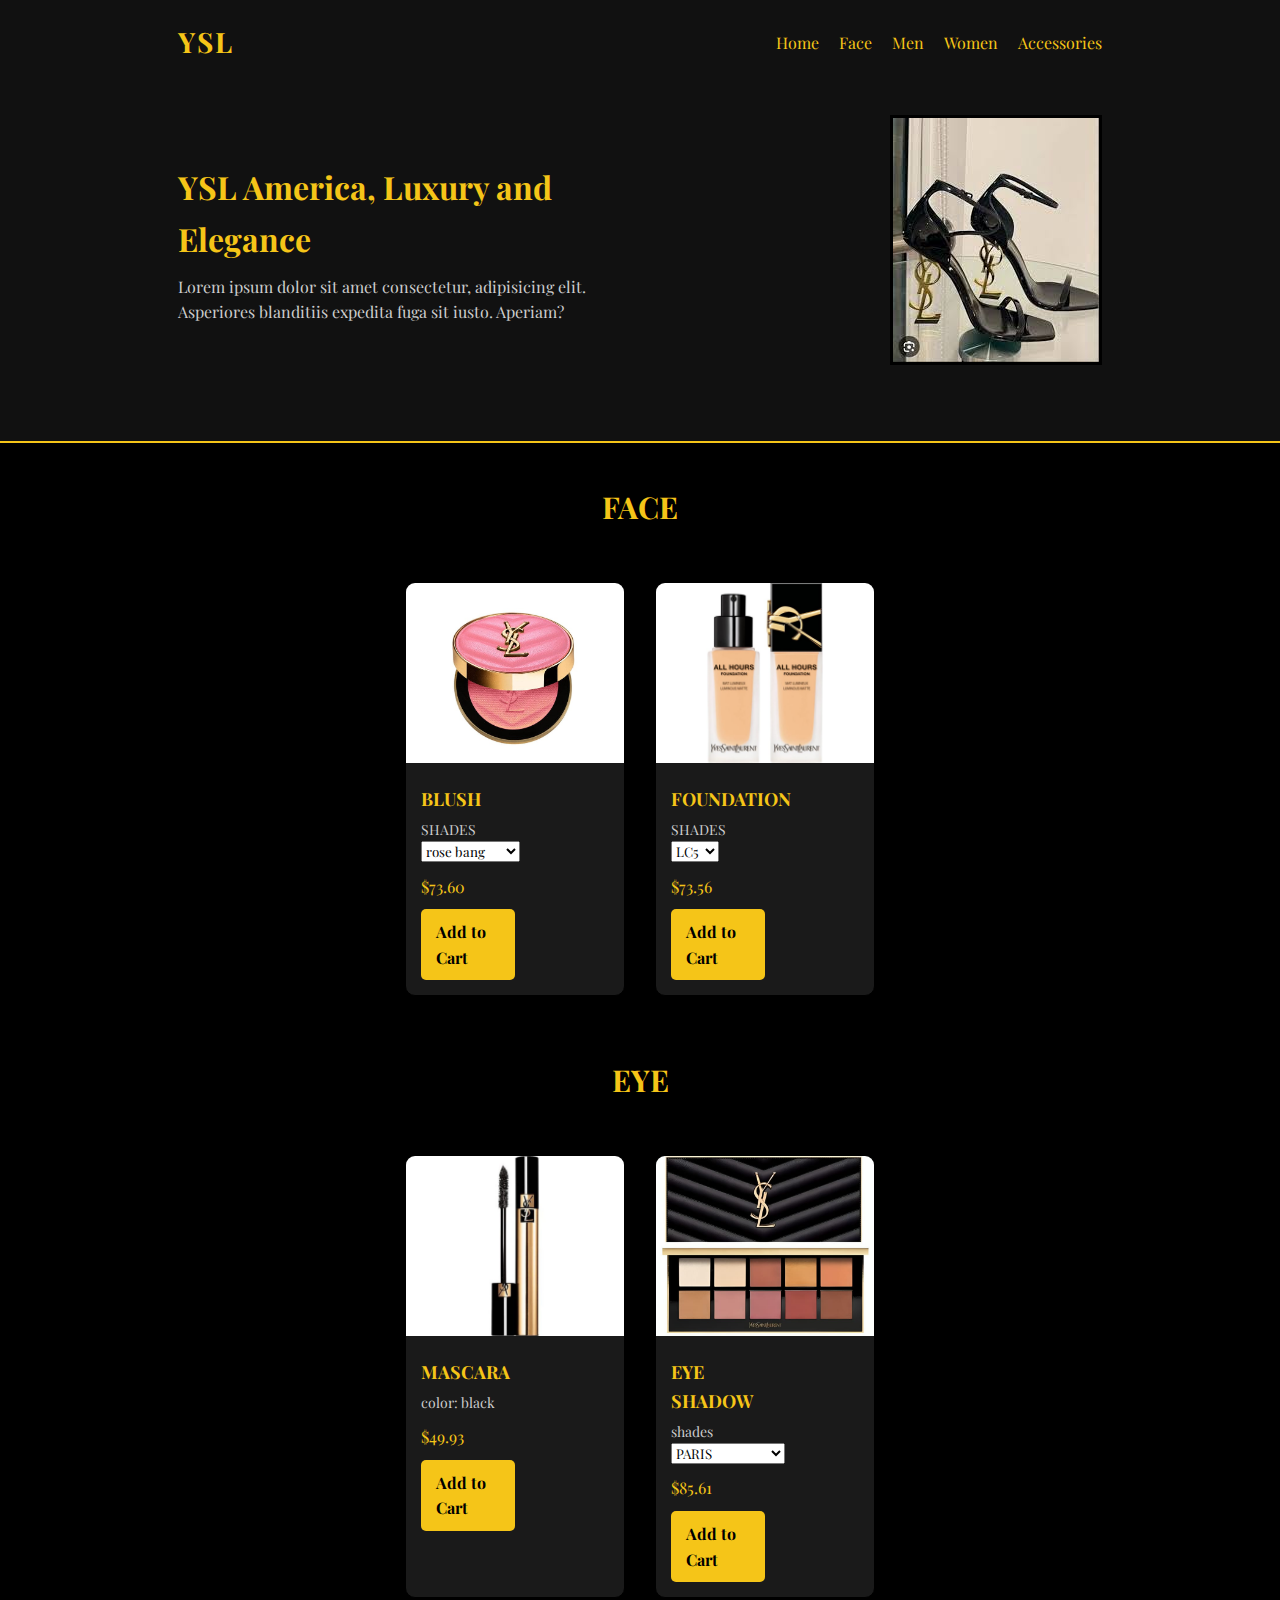
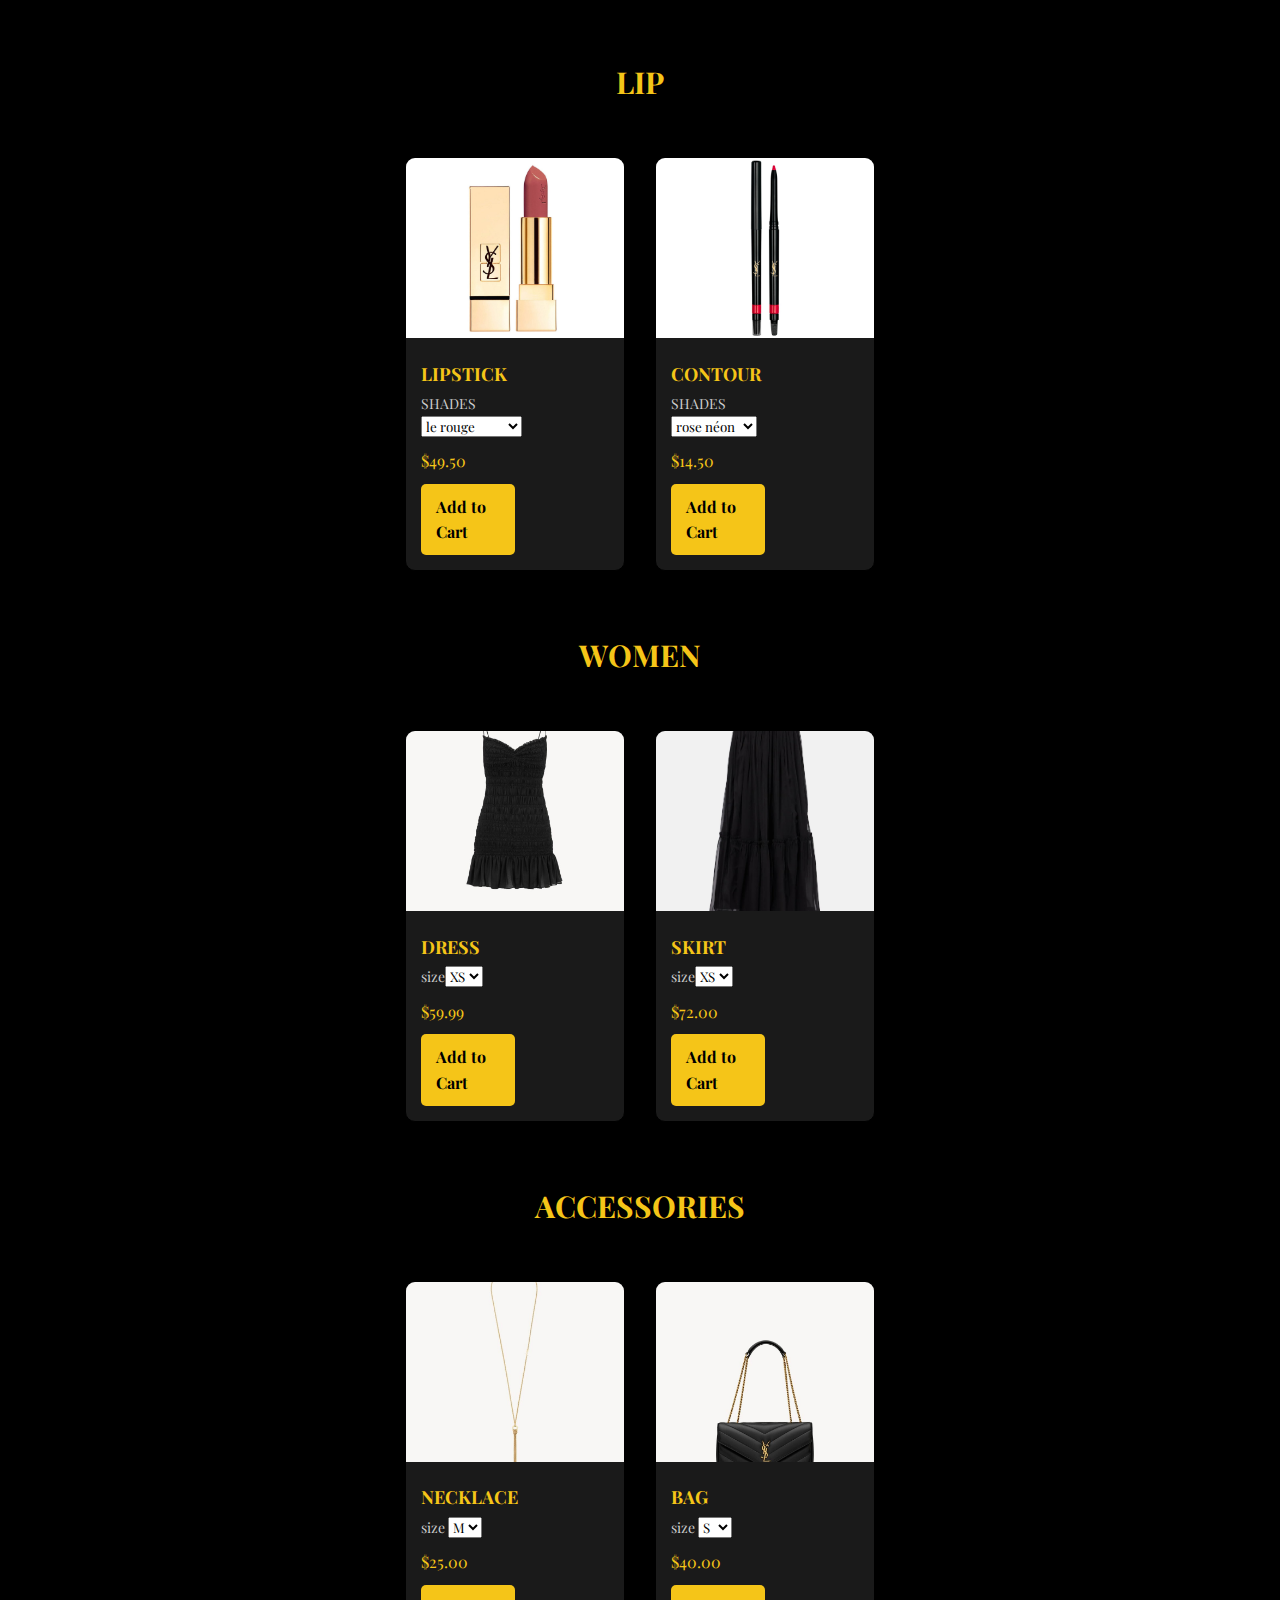
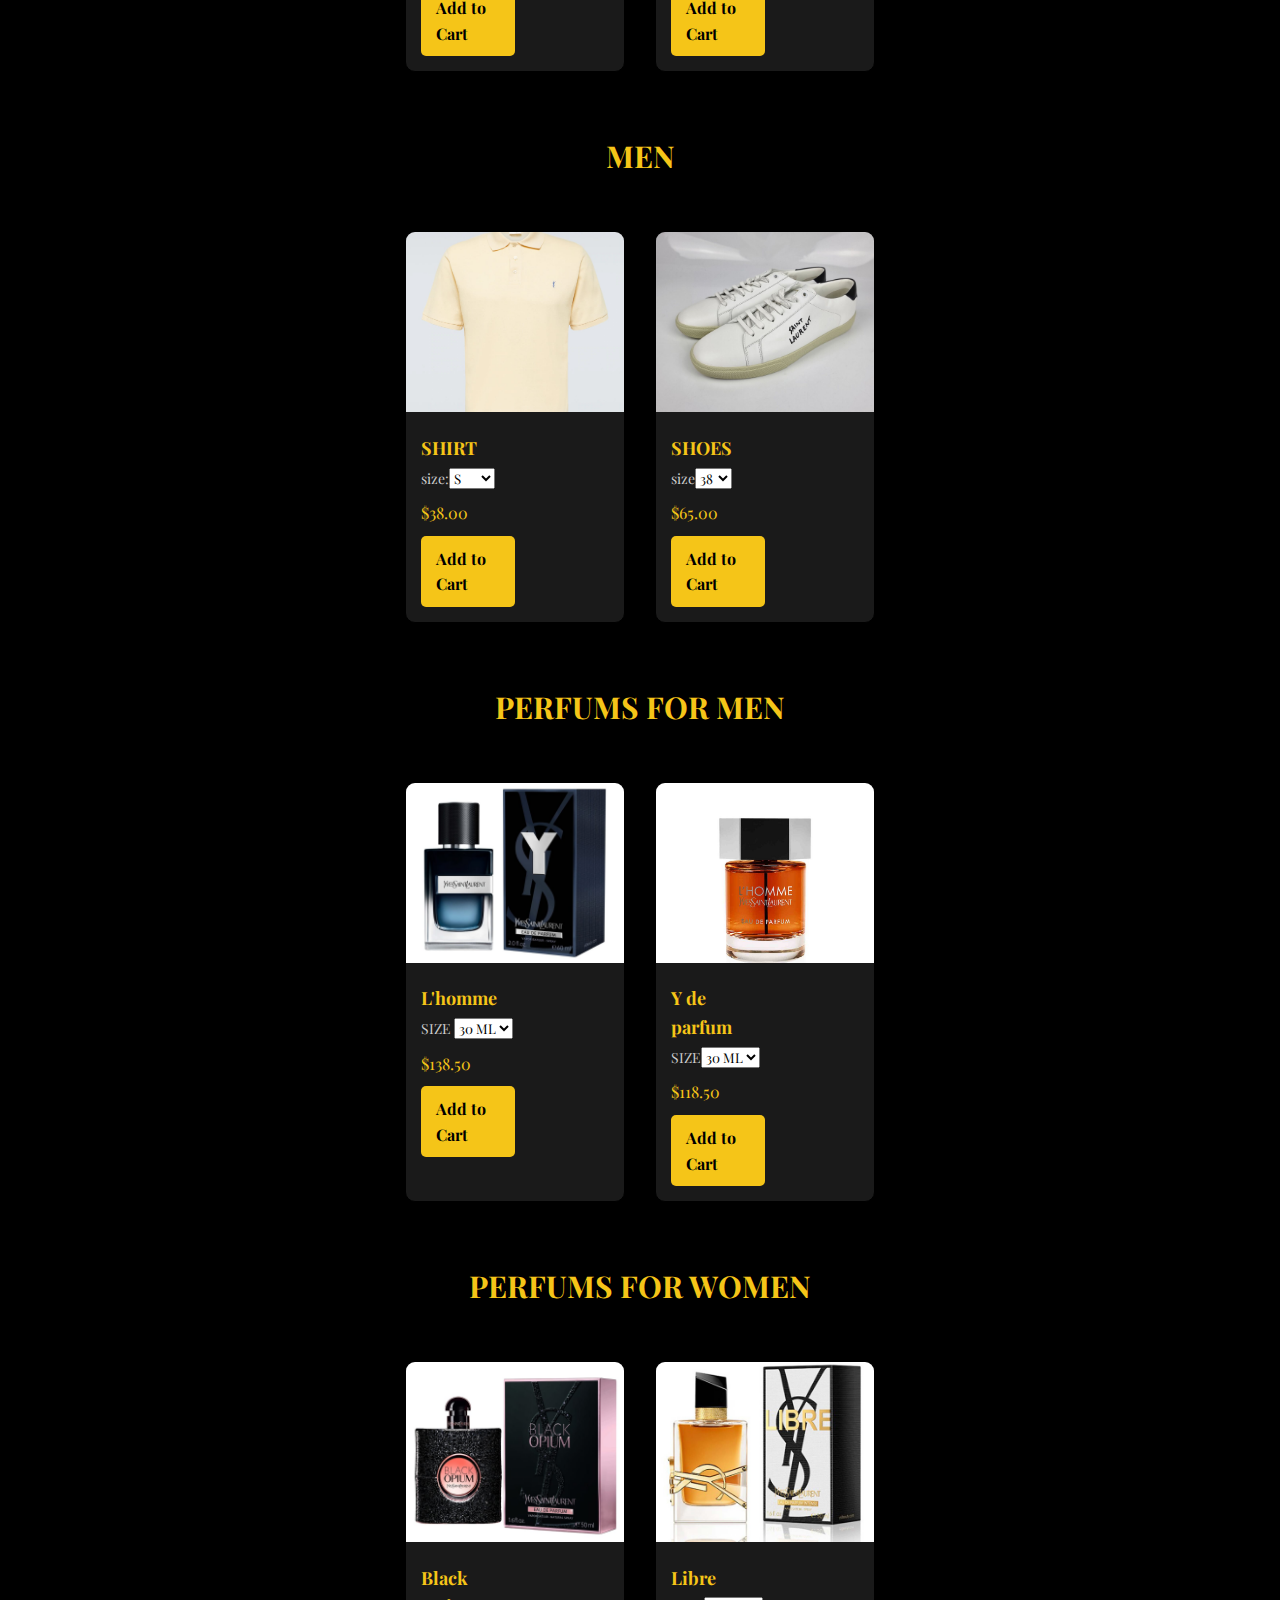
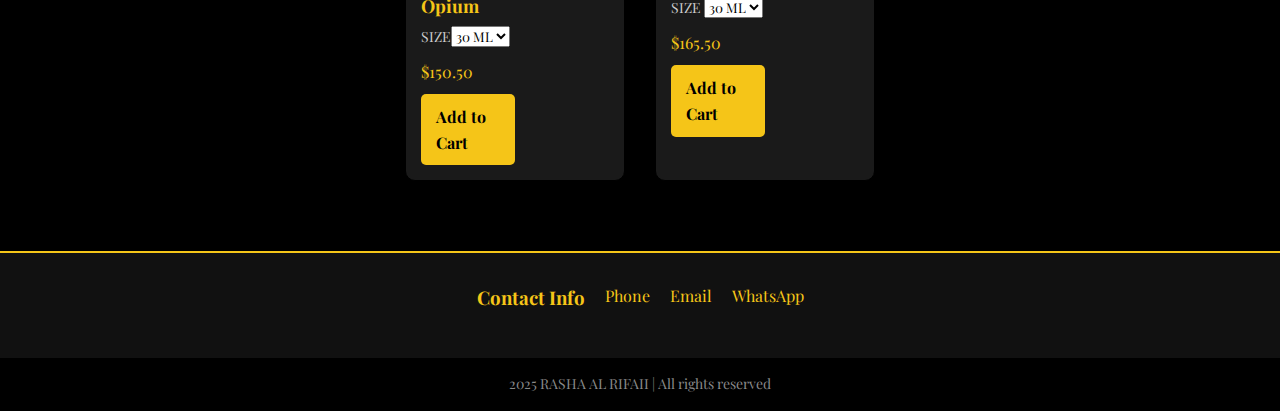
<file: index.html>
<!DOCTYPE html>
<html lang="en">

<head>
  <meta charset="UTF-8" />
  <meta name="viewport" content="width=device-width, initial-scale=1.0" />
  <title>YSL - All Products</title>
  <link rel="stylesheet" href="poster.css" />
  <link href="https://fonts.googleapis.com/css2?family=Playfair+Display&display=swap" rel="stylesheet">
</head>

<body>
  <header>
    <div class="container">
      <nav>
        <div class="ysl">YSL</div>
        <input type="checkbox" id="menu-toggle">
        <label for="menu-toggle" class="menu-icon"></label>
        <ul class="hhh">
          <li><a href="#">Home</a></li>
          <li><a href="#">Face</a></li>
          <li><a href="#">Men</a></li>
          <li><a href="#">Women</a></li>
          <li><a href="#">Accessories</a></li>
         
        </ul>
      </nav>
      <div class="content">
        <div class="text">
          <h2>YSL America, Luxury and Elegance</h2>
          <p>Lorem ipsum dolor sit amet consectetur, adipisicing elit. Asperiores blanditiis expedita fuga sit iusto.
            Aperiam?</p>
        </div>
        <div class="image">
          <img src="download.jpeg" alt="ysl image" />
        </div>
      </div>
    </div>
  </header>
  <section class="MAKEUP" id="MAKEUP">
    <h2 class="group-title">FACE</h2>
    <div class="gallery">
      <div class="item">
        <img src="bl.jpg" alt="" />
        <div class="content">
          <div class="text">
            <h2>BLUSH</h2>
            <div class="heading">SHADES
              <select class="fff">
                <option>rose bang</option>
                <option>rose haze </option>
                <option>peachy nude</option>
                <option>pink voltage </option>
              </select>
            </div>
            <div class="price">$73.60</div>
            <a href="#" class="cart-btn">Add to Cart</a>
          </div>
        </div>
      </div>
      <div class="item">
        <img src="fa1.jpg" alt="" />
        <div class="content">
          <div class="text">
            <h2>FOUNDATION</h2>
            <div class="heading">SHADES<select class="fff">
                <option>LC5</option>
                <option>LW7 </option>
                <option>LN7</option>
                <option>MN7 </option>
              </select> </div>
            <div class="price">$73.56</div>
            <a href="#" class="cart-btn">Add to Cart</a>
          </div>
        </div>
      </div>
    </div>
    <h2 class="group-title">EYE</h2>
    <div class="gallery">
      <div class="item">
        <img src="mask.jpg" alt="" />
        <div class="content">
          <div class="text">
            <h2>MASCARA</h2>
            <div class="heading">color: black</div>
            <div class="price">$49.93</div>
            <a href="#" class="cart-btn">Add to Cart</a>
          </div>
        </div>
      </div>
      <div class="item">
        <img src="shad.jpg" alt="" />
        <div class="content">
          <div class="text">
            <h2>EYE SHADOW</h2>
            <div class="heading">shades<select class="fff">
                <option>PARIS</option>
                <option>sahariene drop </option>
                <option>dessert nude</option>

              </select> </div>
            <div class="price">$85.61</div>
            <a href="#" class="cart-btn">Add to Cart</a>
          </div>
        </div>
      </div>
    </div>


    <h2 class="group-title">LIP</h2>
    <div class="gallery">
      <div class="item">
        <img src="lipsy.jpg" alt="" />
        <div class="content">
          <div class="text">
            <h2>LIPSTICK</h2>
            <div class="heading">SHADES <select class="fff">
                <option>le rouge</option>
                <option> rose stilettop </option>
                <option> fuchsia </option>
                <option>rouge rose</option>

              </select>
            </div>
            <div class="price">$49.50</div>
            <a href="#" class="cart-btn">Add to Cart</a>
          </div>
        </div>
      </div>
      <div class="item">
        <img src="con.jpg" alt="" />
        <div class="content">
          <div class="text">
            <h2>CONTOUR</h2>
            <div class="heading">SHADES<select class="fff">
                <option>rose néon</option>
                <option> rouge rose </option>
                <option> carmin </option>
                <option>le orange</option>
              </select> </div>
            <div class="price">$14.50</div>
            <a href="#" class="cart-btn">Add to Cart</a>
          </div>
        </div>
      </div>
    </div>

  </section>
  <section class="FASHION" id="FASHION">
    <h2 class="group-title">WOMEN</h2>
    <div class="gallery">
      <div class="item">
        <img src="dress.jpg" alt="" />
        <div class="content">
          <div class="text">
            <h2>DRESS</h2>
            <div class="heading">size<select class="fff">
                <option>XS</option>
                <option> S </option>
                <option> M </option>
                <option>L</option>
                <option>XL</option>
              </select> </div>
            <div class="price">$59.99</div>
            <a href="#" class="cart-btn">Add to Cart</a>
          </div>
        </div>
      </div>
      <div class="item">
        <img src="skirt.jpg" alt="" />
        <div class="content">
          <div class="text">
            <h2>SKIRT</h2>
            <div class="heading">size<select class="fff">
                <option>XS</option>
                <option> S </option>
                <option> M </option>
                <option>L</option>
                <option>XL</option>
              </select> </div>
            <div class="price">$72.00</div>
            <a href="#" class="cart-btn">Add to Cart</a>
          </div>
        </div>
      </div>
    </div>
    <h2 class="group-title">ACCESSORIES</h2>
    <div class="gallery">
      <div class="item">
        <img src="nec.jpg" alt="" />
        <div class="content">
          <div class="text">
            <h2>NECKLACE</h2>
            <div class="heading">size <select class="fff">

                <option> M </option>
                <option>L</option>
              </select> </div>
            <div class="price">$25.00</div>
            <a href="#" class="cart-btn">Add to Cart</a>
          </div>
        </div>
      </div>
      <div class="item">
        <img src="ba.jpg" alt="" />
        <div class="content">
          <div class="text">
            <h2>BAG</h2>
            <div class="heading">size <select class="fff">
                <option> S </option>
                <option> M </option>
                <option>L</option>

              </select> </div>
            <div class="price">$40.00</div>
            <a href="#" class="cart-btn">Add to Cart</a>
          </div>
        </div>
      </div>
    </div>


    <h2 class="group-title">MEN</h2>
    <div class="gallery">
      <div class="item">
        <img src="shirt.jpg" alt="" />
        <div class="content">
          <div class="text">
            <h2>SHIRT</h2>
            <div class="heading">size:<select class="fff">
                <option> S </option>
                <option> M </option>
                <option>L</option>
                <option>XL</option>
                <option>XXL</option>
              </select></div>
            <div class="price">$38.00</div>
            <a href="#" class="cart-btn">Add to Cart</a>
          </div>
        </div>
      </div>
      <div class="item">
        <img src="shoes.jpg" alt="" />
        <div class="content">
          <div class="text">
            <h2>SHOES</h2>
            <div class="heading">size<select class="fff">
                <option>38</option>
                <option> 39 </option>
                <option> 40</option>
                <option>41</option>
                <option>42</option>
              </select></div>
            <div class="price">$65.00</div>
            <a href="#" class="cart-btn">Add to Cart</a>
          </div>
        </div>
      </div>
    </div>

  </section>
  <section class="PERFUMS" id="PERFUMS">
    <h2 class="group-title">PERFUMS FOR MEN</h2>
    <div class="gallery">
      <div class="item">
        <img src="perf1.1.jpg" alt="" />
        <div class="content">
          <div class="text">
            <h2>L'homme</h2>
            <div class="heading">SIZE <select class="fff">
                <option>30 ML </option>
                <option> 50 ML </option>
             </select></div>
            <div class="price">$138.50</div>
            <a href="#" class="cart-btn">Add to Cart</a>
          </div>
        </div>
      </div>
      <div class="item">
        <img src="perf1.2.jpg" alt="" />
        <div class="content">
          <div class="text">
            <h2>Y de parfum</h2>
            <div class="heading">SIZE<select class="fff"><option>30 ML </option>
                <option> 50 ML </option></select> </div>
            <div class="price">$118.50</div>
            <a href="#" class="cart-btn">Add to Cart</a>
          </div>
        </div>
      </div>
    </div>
    <h2 class="group-title">PERFUMS FOR WOMEN</h2>
    <div class="gallery">
      <div class="item">
        <img src="perf1.jpg" alt="" />
        <div class="content">
          <div class="text">
            <h2>Black Opium</h2>
            <div class="heading">SIZE<select class="fff"><option>30 ML </option>
                <option> 50 ML </option></select></div>
            <div class="price">$150.50</div>
            <a href="#" class="cart-btn">Add to Cart</a>
          </div>
        </div>
      </div>
      <div class="item">
        <img src="perf2.jpg" alt="" />
        <div class="content">
          <div class="text">
            <h2>Libre</h2>
            <div class="heading">SIZE <select class="fff"><option>30 ML </option>
                <option> 50 ML </option></select></div>
            <div class="price">$165.50</div>
            <a href="#" class="cart-btn">Add to Cart</a>
          </div>
        </div>
      </div>
    </div>

  </section>
  <section class="footer">
    <div class="box-container">
      <div class="box">
        <h3>Contact Info</h3>
        <a href="#"><i class="fas fa-phone"></i> Phone</a>
        <a href="#"><i class="fas fa-envelope"></i> Email</a>
        <a href="https://wa.me/9613149809" target="_blank"><i class="fab fa-whatsapp"></i> WhatsApp</a>
      </div>
    </div>
  </section>
  <div class="credit">2025 RASHA AL RIFAII | All rights reserved</div>
</body>

</html>
</file>
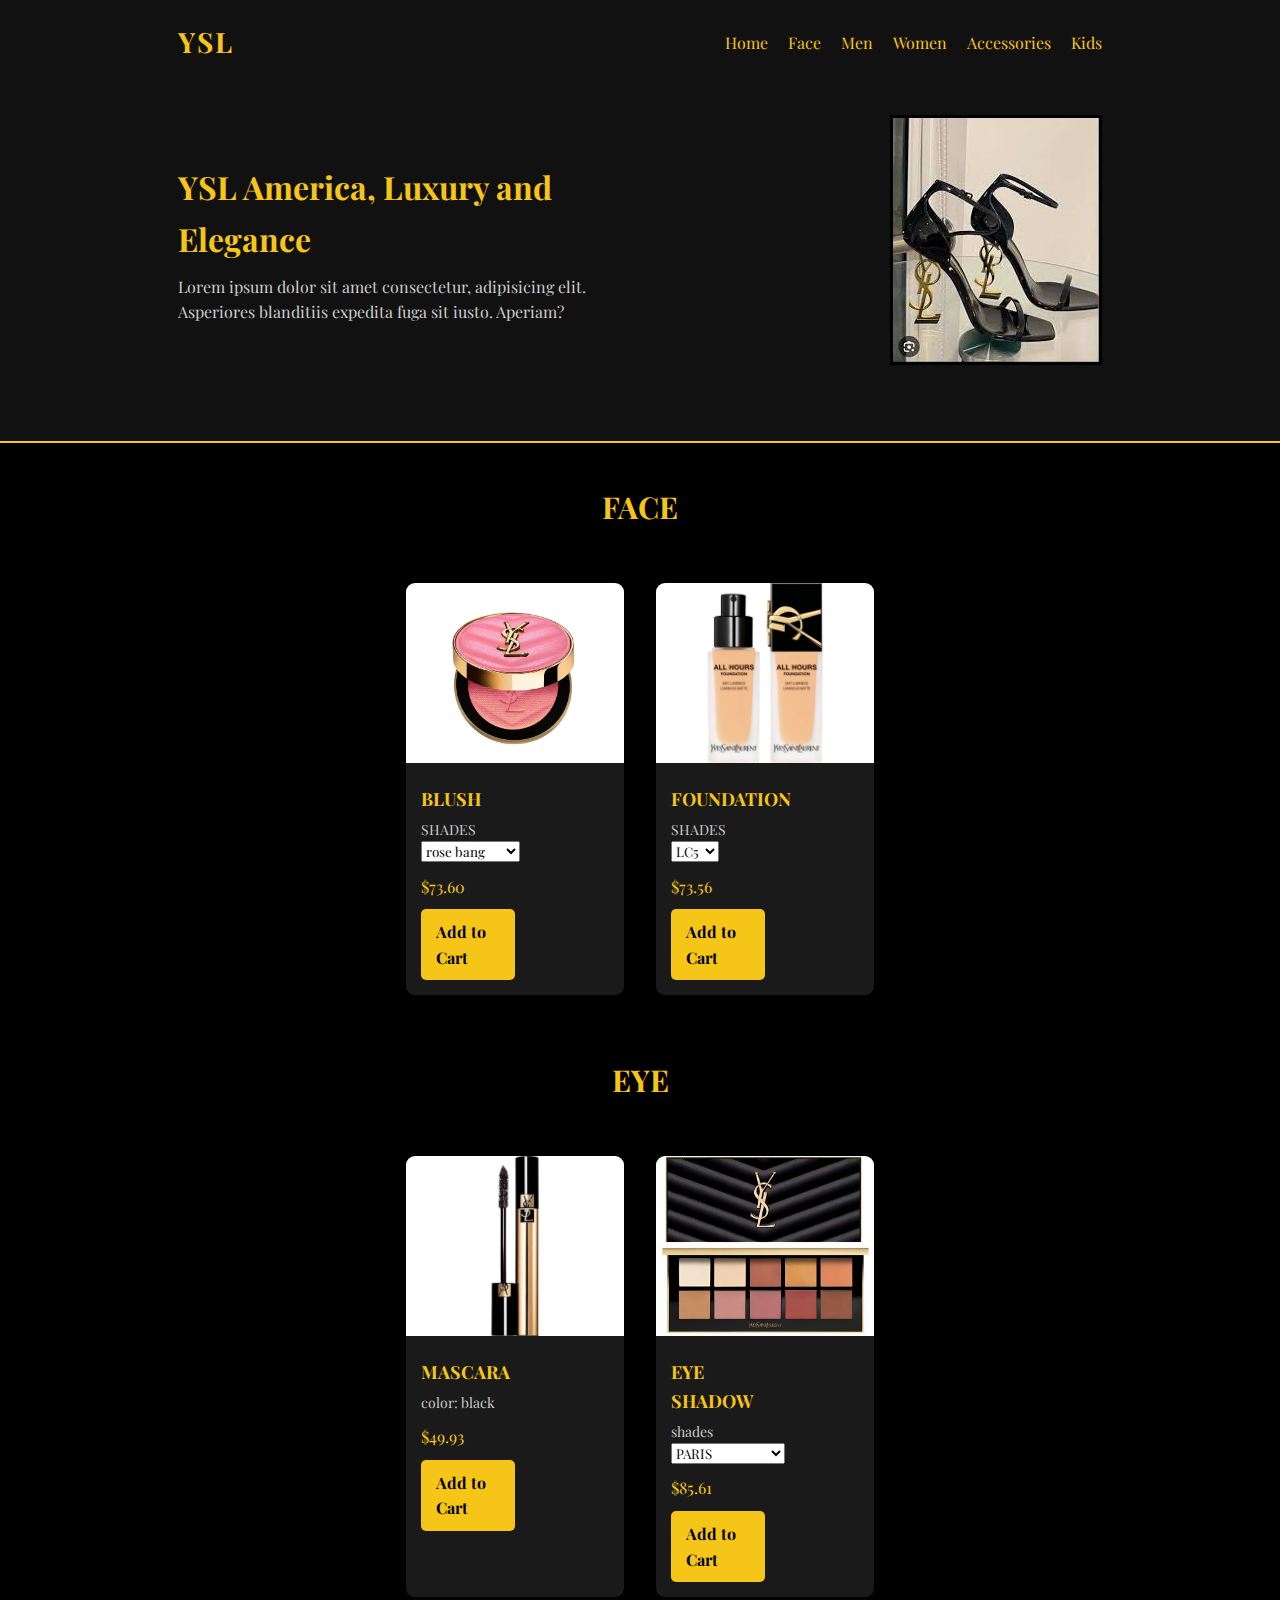
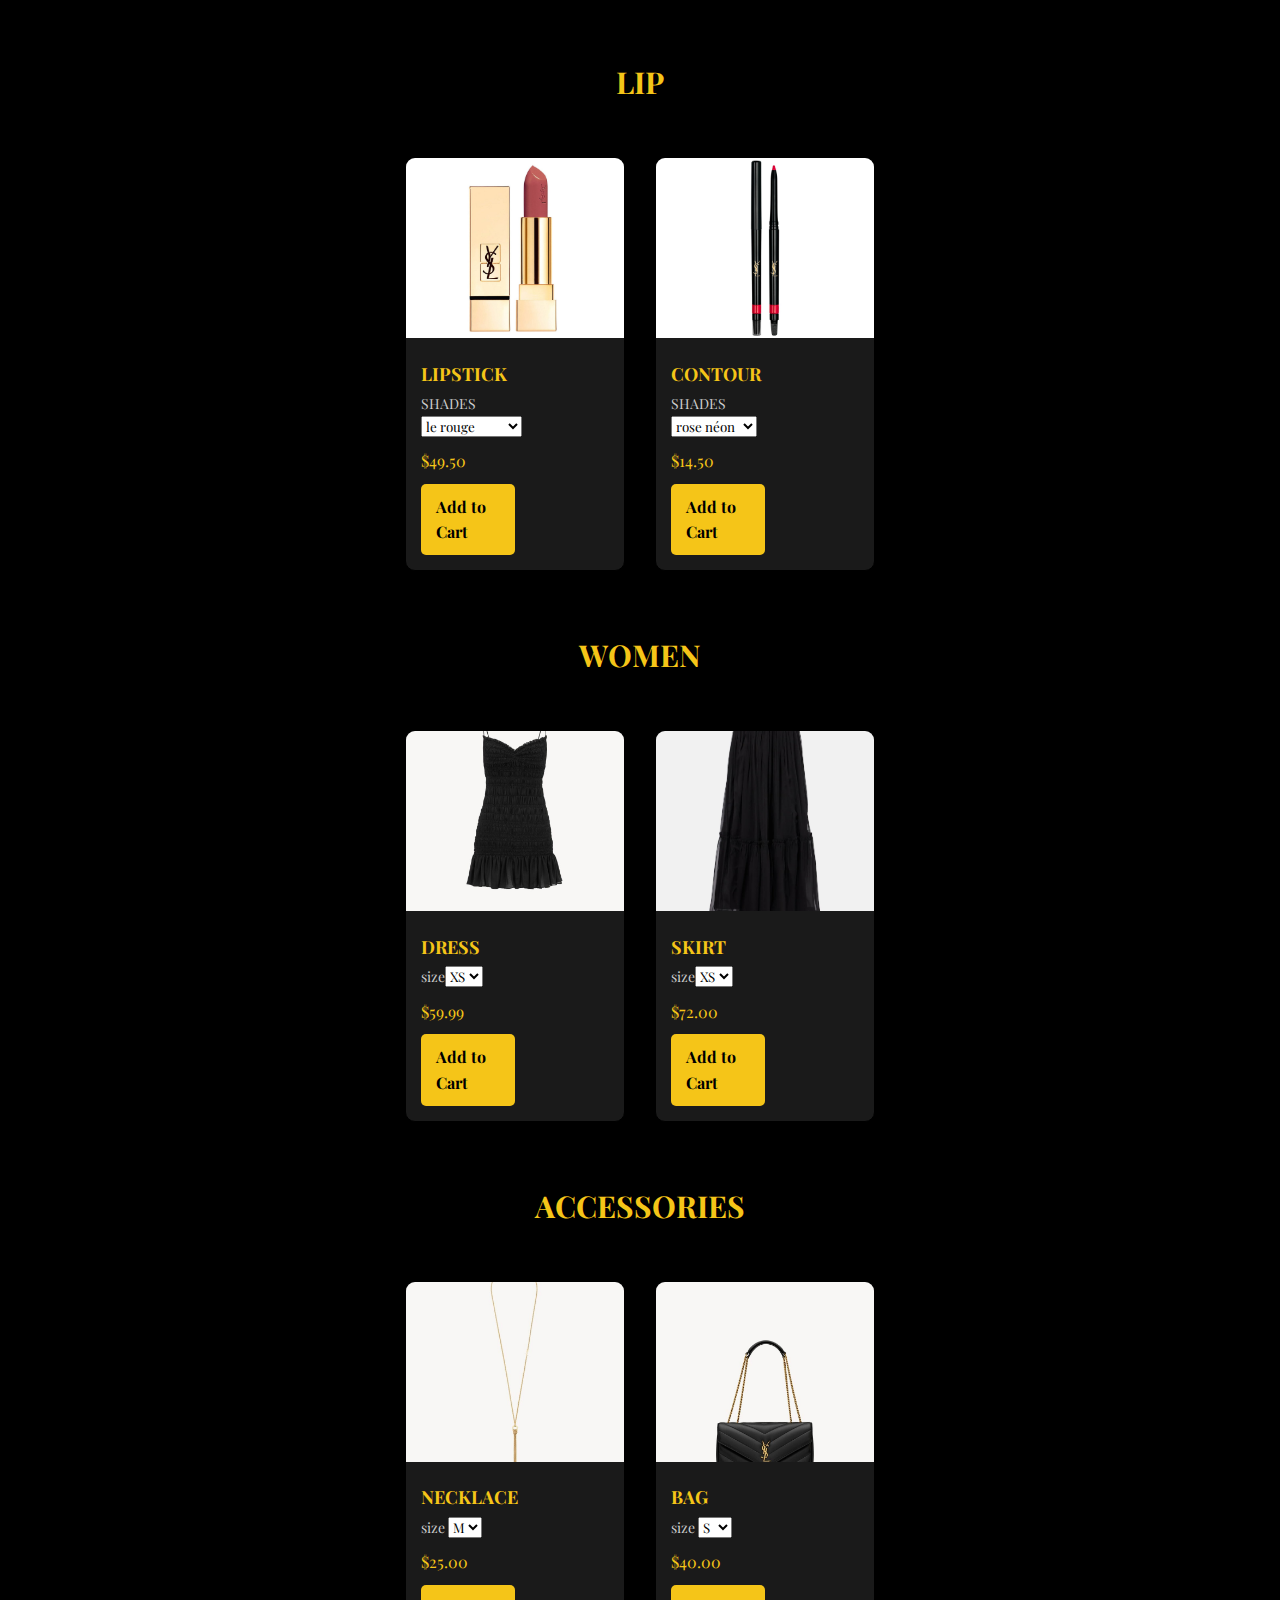
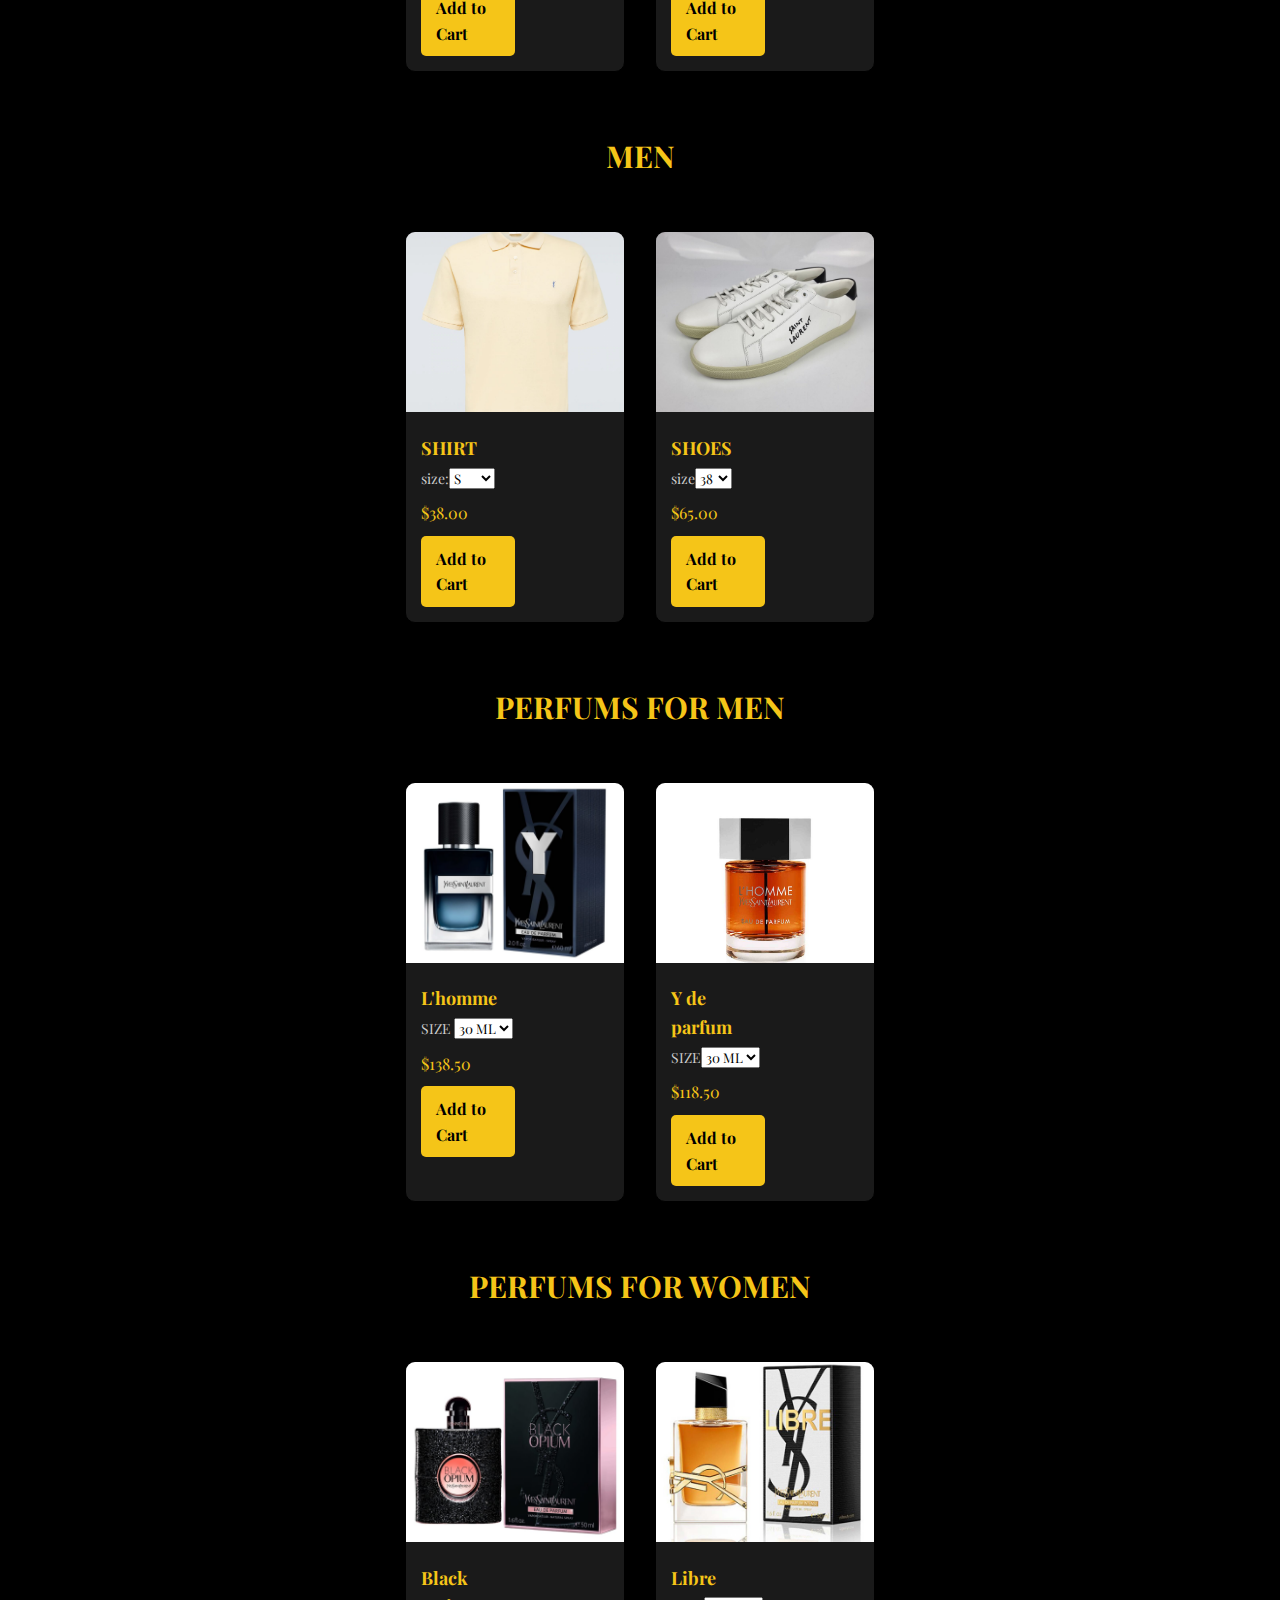
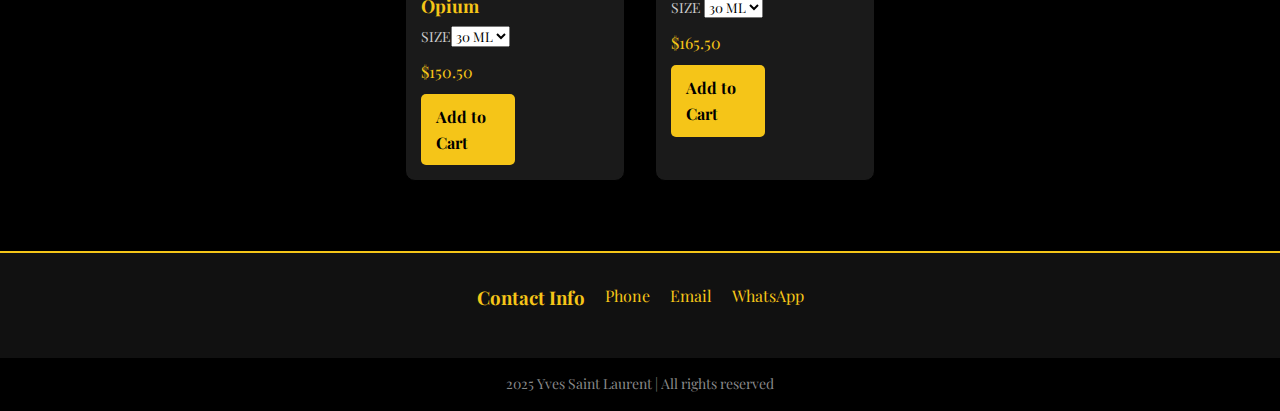
<file: poster.html>
<!DOCTYPE html>
<html lang="en">

<head>
  <meta charset="UTF-8" />
  <meta name="viewport" content="width=device-width, initial-scale=1.0" />
  <title>YSL - All Products</title>
  <link rel="stylesheet" href="poster.css" />
  <link href="https://fonts.googleapis.com/css2?family=Playfair+Display&display=swap" rel="stylesheet">
</head>

<body>
  <header>
    <div class="container">
      <nav>
        <div class="ysl">YSL</div>
        <input type="checkbox" id="menu-toggle">
        <label for="menu-toggle" class="menu-icon"></label>
        <ul class="hhh">
          <li><a href="#">Home</a></li>
          <li><a href="#">Face</a></li>
          <li><a href="#">Men</a></li>
          <li><a href="#">Women</a></li>
          <li><a href="#">Accessories</a></li>
          <li><a href="#">Kids</a></li>
        </ul>
      </nav>
      <div class="content">
        <div class="text">
          <h2>YSL America, Luxury and Elegance</h2>
          <p>Lorem ipsum dolor sit amet consectetur, adipisicing elit. Asperiores blanditiis expedita fuga sit iusto.
            Aperiam?</p>
        </div>
        <div class="image">
          <img src="download.jpeg" alt="ysl image" />
        </div>
      </div>
    </div>
  </header>
  <section class="MAKEUP" id="MAKEUP">
    <h2 class="group-title">FACE</h2>
    <div class="gallery">
      <div class="item">
        <img src="bl.jpg" alt="" />
        <div class="content">
          <div class="text">
            <h2>BLUSH</h2>
            <div class="heading">SHADES
              <select class="fff">
                <option>rose bang</option>
                <option>rose haze </option>
                <option>peachy nude</option>
                <option>pink voltage </option>
              </select>
            </div>
            <div class="price">$73.60</div>
            <a href="#" class="cart-btn">Add to Cart</a>
          </div>
        </div>
      </div>
      <div class="item">
        <img src="fa1.jpg" alt="" />
        <div class="content">
          <div class="text">
            <h2>FOUNDATION</h2>
            <div class="heading">SHADES<select class="fff">
                <option>LC5</option>
                <option>LW7 </option>
                <option>LN7</option>
                <option>MN7 </option>
              </select> </div>
            <div class="price">$73.56</div>
            <a href="#" class="cart-btn">Add to Cart</a>
          </div>
        </div>
      </div>
    </div>
    <h2 class="group-title">EYE</h2>
    <div class="gallery">
      <div class="item">
        <img src="mask.jpg" alt="" />
        <div class="content">
          <div class="text">
            <h2>MASCARA</h2>
            <div class="heading">color: black</div>
            <div class="price">$49.93</div>
            <a href="#" class="cart-btn">Add to Cart</a>
          </div>
        </div>
      </div>
      <div class="item">
        <img src="shad.jpg" alt="" />
        <div class="content">
          <div class="text">
            <h2>EYE SHADOW</h2>
            <div class="heading">shades<select class="fff">
                <option>PARIS</option>
                <option>sahariene drop </option>
                <option>dessert nude</option>

              </select> </div>
            <div class="price">$85.61</div>
            <a href="#" class="cart-btn">Add to Cart</a>
          </div>
        </div>
      </div>
    </div>


    <h2 class="group-title">LIP</h2>
    <div class="gallery">
      <div class="item">
        <img src="lipsy.jpg" alt="" />
        <div class="content">
          <div class="text">
            <h2>LIPSTICK</h2>
            <div class="heading">SHADES <select class="fff">
                <option>le rouge</option>
                <option> rose stilettop </option>
                <option> fuchsia </option>
                <option>rouge rose</option>

              </select>
            </div>
            <div class="price">$49.50</div>
            <a href="#" class="cart-btn">Add to Cart</a>
          </div>
        </div>
      </div>
      <div class="item">
        <img src="con.jpg" alt="" />
        <div class="content">
          <div class="text">
            <h2>CONTOUR</h2>
            <div class="heading">SHADES<select class="fff">
                <option>rose néon</option>
                <option> rouge rose </option>
                <option> carmin </option>
                <option>le orange</option>
              </select> </div>
            <div class="price">$14.50</div>
            <a href="#" class="cart-btn">Add to Cart</a>
          </div>
        </div>
      </div>
    </div>

  </section>
  <section class="FASHION" id="FASHION">
    <h2 class="group-title">WOMEN</h2>
    <div class="gallery">
      <div class="item">
        <img src="dress.jpg" alt="" />
        <div class="content">
          <div class="text">
            <h2>DRESS</h2>
            <div class="heading">size<select class="fff">
                <option>XS</option>
                <option> S </option>
                <option> M </option>
                <option>L</option>
                <option>XL</option>
              </select> </div>
            <div class="price">$59.99</div>
            <a href="#" class="cart-btn">Add to Cart</a>
          </div>
        </div>
      </div>
      <div class="item">
        <img src="skirt.jpg" alt="" />
        <div class="content">
          <div class="text">
            <h2>SKIRT</h2>
            <div class="heading">size<select class="fff">
                <option>XS</option>
                <option> S </option>
                <option> M </option>
                <option>L</option>
                <option>XL</option>
              </select> </div>
            <div class="price">$72.00</div>
            <a href="#" class="cart-btn">Add to Cart</a>
          </div>
        </div>
      </div>
    </div>
    <h2 class="group-title">ACCESSORIES</h2>
    <div class="gallery">
      <div class="item">
        <img src="nec.jpg" alt="" />
        <div class="content">
          <div class="text">
            <h2>NECKLACE</h2>
            <div class="heading">size <select class="fff">

                <option> M </option>
                <option>L</option>
              </select> </div>
            <div class="price">$25.00</div>
            <a href="#" class="cart-btn">Add to Cart</a>
          </div>
        </div>
      </div>
      <div class="item">
        <img src="ba.jpg" alt="" />
        <div class="content">
          <div class="text">
            <h2>BAG</h2>
            <div class="heading">size <select class="fff">
                <option> S </option>
                <option> M </option>
                <option>L</option>

              </select> </div>
            <div class="price">$40.00</div>
            <a href="#" class="cart-btn">Add to Cart</a>
          </div>
        </div>
      </div>
    </div>


    <h2 class="group-title">MEN</h2>
    <div class="gallery">
      <div class="item">
        <img src="shirt.jpg" alt="" />
        <div class="content">
          <div class="text">
            <h2>SHIRT</h2>
            <div class="heading">size:<select class="fff">
                <option> S </option>
                <option> M </option>
                <option>L</option>
                <option>XL</option>
                <option>XXL</option>
              </select></div>
            <div class="price">$38.00</div>
            <a href="#" class="cart-btn">Add to Cart</a>
          </div>
        </div>
      </div>
      <div class="item">
        <img src="shoes.jpg" alt="" />
        <div class="content">
          <div class="text">
            <h2>SHOES</h2>
            <div class="heading">size<select class="fff">
                <option>38</option>
                <option> 39 </option>
                <option> 40</option>
                <option>41</option>
                <option>42</option>
              </select></div>
            <div class="price">$65.00</div>
            <a href="#" class="cart-btn">Add to Cart</a>
          </div>
        </div>
      </div>
    </div>

  </section>
  <section class="PERFUMS" id="PERFUMS">
    <h2 class="group-title">PERFUMS FOR MEN</h2>
    <div class="gallery">
      <div class="item">
        <img src="perf1.1.jpg" alt="" />
        <div class="content">
          <div class="text">
            <h2>L'homme</h2>
            <div class="heading">SIZE <select class="fff">
                <option>30 ML </option>
                <option> 50 ML </option>
             </select></div>
            <div class="price">$138.50</div>
            <a href="#" class="cart-btn">Add to Cart</a>
          </div>
        </div>
      </div>
      <div class="item">
        <img src="perf1.2.jpg" alt="" />
        <div class="content">
          <div class="text">
            <h2>Y de parfum</h2>
            <div class="heading">SIZE<select class="fff"><option>30 ML </option>
                <option> 50 ML </option></select> </div>
            <div class="price">$118.50</div>
            <a href="#" class="cart-btn">Add to Cart</a>
          </div>
        </div>
      </div>
    </div>
    <h2 class="group-title">PERFUMS FOR WOMEN</h2>
    <div class="gallery">
      <div class="item">
        <img src="perf1.jpg" alt="" />
        <div class="content">
          <div class="text">
            <h2>Black Opium</h2>
            <div class="heading">SIZE<select class="fff"><option>30 ML </option>
                <option> 50 ML </option></select></div>
            <div class="price">$150.50</div>
            <a href="#" class="cart-btn">Add to Cart</a>
          </div>
        </div>
      </div>
      <div class="item">
        <img src="perf2.jpg" alt="" />
        <div class="content">
          <div class="text">
            <h2>Libre</h2>
            <div class="heading">SIZE <select class="fff"><option>30 ML </option>
                <option> 50 ML </option></select></div>
            <div class="price">$165.50</div>
            <a href="#" class="cart-btn">Add to Cart</a>
          </div>
        </div>
      </div>
    </div>

  </section>
  <section class="footer">
    <div class="box-container">
      <div class="box">
        <h3>Contact Info</h3>
        <a href="#"><i class="fas fa-phone"></i> Phone</a>
        <a href="#"><i class="fas fa-envelope"></i> Email</a>
        <a href="https://wa.me/9613149809" target="_blank"><i class="fab fa-whatsapp"></i> WhatsApp</a>
      </div>
    </div>
  </section>
  <div class="credit">2025 Yves Saint Laurent | All rights reserved</div>
</body>

</html>
</file>
<file: poster.css>
* {
    margin: 0;
    padding: 0;
    box-sizing: border-box;
    font-family: 'Playfair Display', serif;
}


body {
    background-color: #000;
    color: #f5c518;
    line-height: 1.6;
}

header {
    background: #111;
    padding: 20px 0;
    border-bottom: 2px solid #f5c518;
}

.container {
    width: 80%;
    margin: auto;
}

nav {
    display: flex;
    justify-content: space-between;
    align-items: center;
    padding: 0 50px;
}

.ysl {
    font-size: 28px;
    color: #f5c518;
    text-decoration: none;
    font-weight: bold;
    letter-spacing: 2px;
}

nav .hhh {
    list-style: none;
    display: flex;
    gap: 20px;
}

nav .hhh li a {
    text-decoration: none;
    color: #f5c518;
    transition: 0.3s;
}

nav .hhh li a:hover {
    color: white;
}

.content {
    display: flex;
    justify-content: space-between;
    align-items: center;
    padding: 50px;
}

.content .text {
    max-width: 50%;
}

.content .text h2 {
    font-size: 32px;
    color: #f5c518;
}

.content .text p {
    color: #ccc;
    margin-top: 10px;
}

.content .image img {
    max-width: 300px;
    border: 3px solid black;
}

.group-title {
    text-align: center;
    font-size: 30px;
    color: #f5c518;
    margin: 40px 0 20px;
    border-bottom: 1px solid black;
    padding-bottom: 10px;
}

.gallery {
    display: flex;
    flex-wrap: wrap;
    justify-content: center;
    gap: 30px;
    padding: 20px 50px;
}

.item {
    background: #1a1a1a;
    border: 1px solid black;
    border-radius: 10px;
    width: 220px;
    overflow: hidden;
    transition: transform 0.3s;
}

.item:hover {
    transform: scale(1.05);
}

.item img {
    width: 100%;
    height: 180px;
    object-fit: cover;
    background: #333;
}

.item .content {
    padding: 15px;
}

.item .text h2 {
    font-size: 18px;
    color: #f5c518;
}

.heading {
    font-size: 14px;
    color: #ccc;
    margin-top: 5px;
}
.heading .hhh{
     padding: 10px 15px;
     margin: 0 10px;
}

.price {
    font-size: 16px;
    margin: 10px 0;
}

.cart-btn {
    display: inline-block;
    background: #f5c518;
    color: #000;
    text-decoration: none;
    padding: 10px 15px;
    border-radius: 5px;
    font-weight: bold;
    transition: background 0.3s;
}

.cart-btn:hover {
    background: white;
}

.footer {
    background: #111;
    padding: 30px 50px;
    margin-top: 50px;
    border-top: 2px solid #f5c518;
}

.footer .box h3 {
    margin-bottom: 15px;
}

.footer .box a {
    display: block;
    color: #f5c518;
    text-decoration: none;
    margin-bottom: 10px;
}

.footer .box a:hover {
    color: white;
}

.credit {
    text-align: center;
    padding: 15px;
    background: #000;
    color: #888;
    font-size: 14px;
}

#menu-toggle {
    display: none;
}
.box-container .box{
    display: flex;
    justify-content: center;
 
} 

.box-container .box i{
    margin: 10px;
}
.menu-icon {
    display: none;
    font-size: 2em;
    color: #ffd700;
    cursor: pointer;
}

@media (max-width: 768px) {
    nav {
        flex-wrap: wrap;
    }

    .menu-icon {
        display: block;
    }

    ul.hhh {
        display: none;
        width: 100%;
        flex-direction: column;
        background-color: #111;
        margin-top: 10px;
        border-top: 1px solid #444;
    }

    #menu-toggle:checked~.hhh {
        display: flex;
    }

    ul.hhh li {
        text-align: center;
        padding: 12px 0;
    }

    .content {
        flex-direction: column;
        text-align: center;
    }

    .content .image img {
        margin-top: 20px;
        width: 90%;
    }

    .gallery {
        grid-template-columns: repeat(auto-fit, minmax(180px, 1fr));
        padding: 10px;
    }

    .item img {
        height: 180px;
    }
}
</file>
